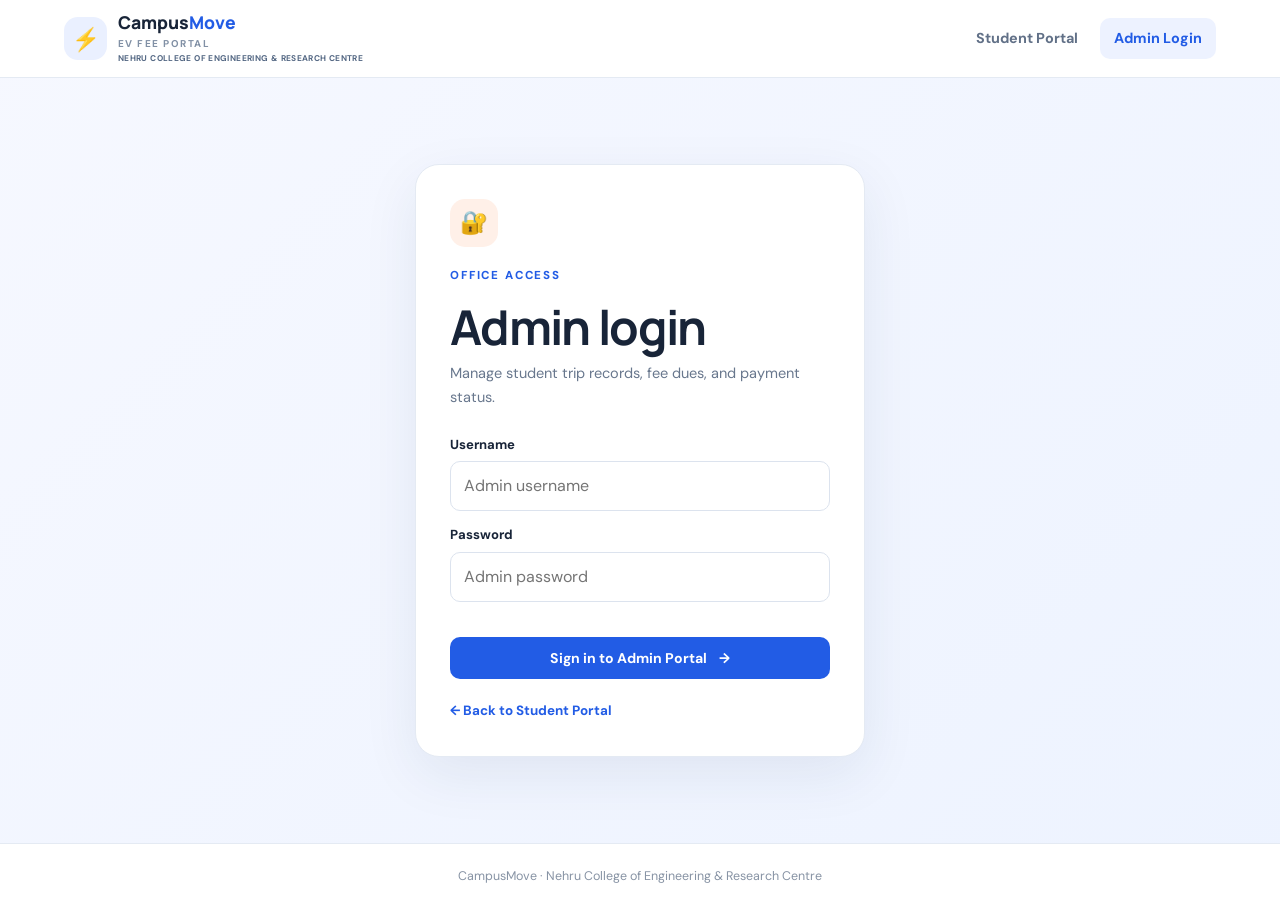
<file: admin-dashboard.html>
<!DOCTYPE html>
<html lang="en">
<head><meta charset="UTF-8"><meta name="viewport" content="width=device-width, initial-scale=1.0"><title>Admin Dashboard | CampusMove</title><link rel="stylesheet" href="style.css"></head>
<body class="admin-page">
<header class="site-header"><a class="brand" href="index.html"><span class="brand-icon">⚡</span><span>Campus<span class="brand-accent">Move</span><small>EV FEE PORTAL</small><small class="college-name-small">NEHRU COLLEGE OF ENGINEERING &amp; RESEARCH CENTRE</small></span></a><nav><a class="active" href="admin-dashboard.html">Admin Dashboard</a><a href="admin-login.html" id="adminLogout">Logout</a></nav></header>
<main class="page-wrap">
  <section class="welcome-row"><div><p class="eyebrow">OFFICE MANAGEMENT</p><h1>Admin dashboard</h1><p class="muted">Manage campus rides, charge ₹20 per completed ride, set student exit dates, and record payments.</p></div><span class="admin-tag">🔐 Admin mode</span></section>
  <div class="stats-grid">
    <article class="stat-card"><span class="stat-label">Registered students</span><strong id="adminStudentCount">0</strong><span class="stat-foot">Registered in portal</span></article>
    <article class="stat-card"><span class="stat-label">Charge per completed ride</span><strong id="adminMonthlyRate">₹20</strong><span class="stat-foot">Fixed ride charge</span></article>
    <article class="stat-card"><span class="stat-label">Total outstanding</span><strong id="adminOutstanding">₹0</strong><span class="stat-foot">Unpaid fee balance</span></article>
    <article class="stat-card"><span class="stat-label">Students with dues</span><strong id="adminPendingCount">0</strong><span class="stat-foot">Need payment update</span></article>
  </div>
  <section class="content-card">
    <div class="section-heading"><div><h2>Student fee records</h2><p class="muted">Select a student to review completed-ride charges and record payments.</p></div><button id="exportCsv" class="btn btn-outline" type="button">Export CSV</button></div>
    <div class="toolbar"><input id="studentSearch" placeholder="Search by name or student ID..." aria-label="Search students"><select id="statusFilter" aria-label="Filter by payment status"><option value="all">All statuses</option><option value="pending">Pending</option><option value="paid">Paid</option></select></div>
    <div class="table-scroll"><table><thead><tr><th>Student</th><th>Department / Semester</th><th>Completed rides</th><th>Total fee</th><th>Paid</th><th>Due</th><th>Status</th><th>Action</th></tr></thead><tbody id="adminStudentsTable"></tbody></table></div>
    <p id="adminEmpty" class="empty-state">No students registered yet. Students can create an account from the Student Portal.</p>
  </section>
  <section class="content-card"><div class="section-heading"><div><h2>Month-wise reports</h2><p class="muted">All-student monthly totals based on completed rides and payments. These are reports, not extra fees.</p></div><button id="exportMonthlyAdmin" class="btn btn-outline" type="button">Export monthly CSV</button></div><div class="toolbar"><label for="reportMonth">Select month</label><input type="month" id="reportMonth"></div><div class="stats-grid detail-stats"><article class="stat-card"><span class="stat-label">Completed rides</span><strong id="reportRideCount">0</strong></article><article class="stat-card"><span class="stat-label">Ride charges</span><strong id="reportCharges">₹0</strong></article><article class="stat-card"><span class="stat-label">Payments recorded</span><strong id="reportPayments">₹0</strong></article><article class="stat-card"><span class="stat-label">Outstanding overall</span><strong id="reportOutstanding">₹0</strong></article></div><div class="table-scroll"><table><thead><tr><th>Student ID</th><th>Student</th><th>Completed rides</th><th>Charges</th><th>Payments in month</th><th>Current outstanding</th></tr></thead><tbody id="adminMonthlyTable"></tbody></table></div></section>
  <section class="content-card"><div class="section-heading"><div><h2>Semester-wise summary</h2><p class="muted">Summary grouped by each student's registered semester; no extra semester charge.</p></div><button id="exportSemesterAdmin" class="btn btn-outline" type="button">Export semester CSV</button></div><div class="table-scroll"><table><thead><tr><th>Semester</th><th>Students</th><th>Completed rides</th><th>Total charges</th><th>Payments recorded</th><th>Outstanding</th></tr></thead><tbody id="adminSemesterTable"></tbody></table></div></section>
  <section class="content-card" id="adminStudentDetail" hidden>
    <div class="section-heading"><div><h2 id="detailTitle">Student details</h2><p id="detailSubtitle" class="muted"></p></div><button id="closeDetail" class="btn btn-outline" type="button">Close</button></div>
    <div class="stats-grid detail-stats"><article class="stat-card"><span class="stat-label">Completed rides</span><strong id="detailTrips">0</strong></article><article class="stat-card"><span class="stat-label">Total charges</span><strong id="detailCharges">₹0</strong></article><article class="stat-card"><span class="stat-label">Paid</span><strong id="detailPaid">₹0</strong></article><article class="stat-card"><span class="stat-label">Outstanding</span><strong id="detailDue">₹0</strong></article></div>
    <h3>Ride fee and exit settlement</h3><p class="muted">Fixed charge: <strong>₹20 per completed ride</strong>. Pending and cancelled rides cost ₹0. Monthly and semester reports summarize the same rides and do not add extra fees.</p><div class="payment-form"><div><label for="studentExitDate">Student exit date (optional)</label><input type="date" id="studentExitDate"></div><button class="btn btn-outline" type="button" id="saveExitDate">Save exit date</button></div><h3>Ride history — update status to calculate charges</h3><div class="table-scroll"><table><thead><tr><th>Date</th><th>Route</th><th>Status</th><th>Charge</th></tr></thead><tbody id="detailRides"></tbody></table></div><h3>Record a payment</h3><form id="paymentForm" class="payment-form"><input type="hidden" id="paymentStudentId"><div><label for="paymentAmount">Payment amount (₹)</label><input type="number" min="1" step="1" id="paymentAmount" required placeholder="Enter amount"></div><div><label for="paymentDate">Payment date</label><input type="date" id="paymentDate" required></div><button class="btn btn-primary" type="submit">Save payment</button><button class="btn btn-outline" type="button" id="markPaid">Mark fully paid</button><button class="btn btn-danger-outline" type="button" id="markPending">Mark pending</button></form>
    <p class="muted small-note">“Mark pending” removes all recorded payments for this student in this demo. Use it carefully.</p>
    <div class="table-scroll"><table><thead><tr><th>Payment date</th><th>Amount</th></tr></thead><tbody id="detailPayments"></tbody></table></div>
  </section>
</main><footer>CampusMove · Admin portal</footer><script src="app.js"></script>
</body></html>
</file>
<file: style.css>
@import url('https://fonts.googleapis.com/css2?family=DM+Sans:wght@400;500;600;700&family=Manrope:wght@400;500;600;700;800&display=swap');
:root{--ink:#182438;--muted:#68778d;--primary:#225ce5;--primary-dark:#1648c4;--line:#e4eaf3;--soft:#f5f8fc;--green:#16865d;--red:#c43d4e;--amber:#a9680c;--white:#fff;--shadow:0 18px 55px rgba(25,47,83,.08)}
*{box-sizing:border-box}body{margin:0;background:#f7f9fd;color:var(--ink);font-family:'DM Sans',sans-serif;line-height:1.5}h1,h2,h3,p{margin-top:0}h1,h2,h3{font-family:Manrope,sans-serif;letter-spacing:-.035em}h1{font-size:clamp(2rem,4vw,3rem);line-height:1.15;margin-bottom:10px}h2{font-size:1.35rem;margin-bottom:5px}h3{font-size:1.05rem;margin:24px 0 12px}a{color:var(--primary);text-decoration:none}.site-header{height:78px;background:#fff;border-bottom:1px solid var(--line);display:flex;align-items:center;justify-content:space-between;padding:0 max(5vw,22px);gap:20px}.brand{display:flex;align-items:center;gap:11px;color:var(--ink);font-family:Manrope,sans-serif;font-weight:800;font-size:1.1rem;line-height:1.05}.brand-icon{display:grid;place-items:center;background:#eaf0ff;color:var(--primary);height:43px;width:43px;border-radius:14px;font-size:1.4rem}.brand-accent{color:var(--primary)}.brand small{display:block;font:700 .62rem 'DM Sans',sans-serif;letter-spacing:.15em;color:#8190a5;margin-top:5px}.site-header nav{display:flex;align-items:center;gap:8px}.site-header nav a{padding:10px 14px;border-radius:10px;color:#617087;font-size:.9rem;font-weight:700}.site-header nav a.active,.site-header nav a:hover{background:#edf2ff;color:var(--primary)}.auth-layout{max-width:1150px;margin:60px auto;display:grid;grid-template-columns:1fr 440px;gap:70px;align-items:center;padding:0 24px}.hero-panel{padding:24px 0}.eyebrow{font-size:.72rem;font-weight:800;letter-spacing:.16em;color:var(--primary);margin-bottom:15px}.hero-panel h1{font-size:clamp(2.8rem,5vw,4.2rem)}.hero-panel h1 span{color:var(--primary)}.hero-panel>p{color:var(--muted);max-width:480px;font-size:1.05rem;line-height:1.8}.hero-stats{display:flex;gap:34px;margin-top:40px}.hero-stats div{display:grid;gap:3px}.hero-stats strong{font:800 1.4rem Manrope,sans-serif}.hero-stats span{color:var(--muted);font-size:.82rem}.auth-card,.admin-auth-card{background:#fff;border:1px solid var(--line);border-radius:24px;padding:34px;box-shadow:var(--shadow)}.card-symbol,.admin-lock{height:48px;width:48px;display:grid;place-items:center;background:#edf2ff;border-radius:15px;font-size:1.4rem;margin-bottom:20px}.auth-card h2,.admin-auth-card h1{margin-bottom:8px}.muted{color:var(--muted)}.auth-card>.muted,.admin-auth-card>.muted{font-size:.91rem;line-height:1.65;margin-bottom:24px}label{display:block;font-size:.82rem;font-weight:700;margin:14px 0 7px}input,select{font:inherit;width:100%;padding:12px 13px;border:1px solid #dce3ee;border-radius:10px;background:#fff;color:var(--ink);outline:none;min-width:0}input:focus,select:focus{border-color:#7397f5;box-shadow:0 0 0 3px #225ce51a}.form-grid{display:grid;grid-template-columns:1fr 1fr;gap:12px}.btn{display:inline-flex;justify-content:center;align-items:center;gap:12px;border:0;border-radius:10px;padding:12px 16px;font:700 .88rem 'DM Sans',sans-serif;cursor:pointer;white-space:nowrap}.btn-primary{background:var(--primary);color:#fff}.btn-primary:hover{background:var(--primary-dark)}.btn-outline{border:1px solid #d8e1ee;background:#fff;color:#34435a}.btn-outline:hover{background:#f2f5fa}.btn-danger-outline{border:1px solid #f0c8cd;background:#fff;color:var(--red)}.full{width:100%;margin-top:22px}.small-note{font-size:.77rem;color:#7c899b;margin:15px 0 0}.switch-note{font-size:.84rem;margin:20px 0 0;padding-top:17px;border-top:1px solid var(--line)}.switch-note a{font-weight:700}.admin-login-page{background:linear-gradient(135deg,#f6f8ff,#edf3ff)}.admin-auth-wrap{min-height:calc(100vh - 135px);display:grid;place-items:center;padding:42px 20px}.admin-auth-card{width:min(100%,450px)}.admin-lock{background:#fff0e8}.demo-credentials{display:grid;gap:7px;margin-top:22px;padding:15px;background:#f6f8fc;border:1px solid var(--line);border-radius:12px;font-size:.83rem}.demo-credentials strong{margin-bottom:2px}.demo-credentials code{background:#e9eef7;padding:2px 5px;border-radius:5px}.back-link{display:inline-block;font-size:.84rem;font-weight:700;margin-top:22px}.error-text{color:var(--red);font-size:.82rem;min-height:0}.page-wrap{max-width:1240px;margin:38px auto 60px;padding:0 24px}.welcome-row{display:flex;justify-content:space-between;align-items:center;gap:20px;margin-bottom:27px}.welcome-row h1{font-size:2.2rem}.welcome-row .eyebrow{margin-bottom:8px}.welcome-row .muted{margin-bottom:0}.profile-chip{display:flex;align-items:center;gap:12px;background:#fff;border:1px solid var(--line);border-radius:14px;padding:11px 16px}.profile-chip>div:last-child{display:grid;gap:2px}.profile-chip span{font-size:.78rem;color:var(--muted)}.avatar{width:42px;height:42px;display:grid;place-items:center;border-radius:50%;background:#eaf0ff;color:var(--primary);font-weight:800;font-size:1.1rem}.admin-tag{border:1px solid #d8e4ff;color:var(--primary);background:#eff4ff;border-radius:30px;padding:10px 15px;font-size:.84rem;font-weight:700}.stats-grid{display:grid;grid-template-columns:repeat(4,minmax(0,1fr));gap:16px;margin-bottom:24px}.stat-card{background:#fff;border:1px solid var(--line);border-radius:16px;padding:21px;min-width:0}.stat-label,.stat-foot{display:block;color:var(--muted);font-size:.82rem}.stat-card>strong{display:block;font:800 1.8rem Manrope,sans-serif;margin:10px 0 5px;overflow-wrap:anywhere}.stat-foot{font-size:.76rem}.status{font:800 .94rem 'DM Sans',sans-serif!important;display:inline-block!important;padding:6px 10px;border-radius:8px;width:max-content}.status-paid{background:#e5f7ef;color:var(--green)}.status-pending{background:#fff3df;color:var(--amber)}.content-card{background:#fff;border:1px solid var(--line);border-radius:17px;padding:24px;margin-bottom:22px;box-shadow:0 8px 24px #1d355508}.section-heading{display:flex;justify-content:space-between;align-items:center;gap:15px;margin-bottom:20px}.section-heading h2{margin-bottom:5px}.section-heading p{margin-bottom:0;font-size:.86rem}.trip-form{display:grid;grid-template-columns:1fr 1fr 1fr auto;gap:15px;align-items:end}.trip-form label{margin-top:0}.trip-form .btn{height:46px}.table-scroll{width:100%;overflow:auto}table{width:100%;border-collapse:collapse;white-space:nowrap}th{text-align:left;color:#7b899e;font-size:.73rem;text-transform:uppercase;letter-spacing:.06em;font-weight:800;background:#f8faff}th,td{padding:14px 13px;border-bottom:1px solid #edf0f6}td{font-size:.85rem}tbody tr:last-child td{border-bottom:0}.student-name{font-weight:800}.student-sub{display:block;color:var(--muted);font-size:.75rem;margin-top:3px}.empty-state{text-align:center;color:var(--muted);font-size:.87rem;padding:25px 10px}.empty-state:empty{display:none}.date-due-card{display:grid;grid-template-columns:1fr auto;align-items:center;gap:12px}.date-due-card h2{margin-bottom:5px}.date-due-card .muted{margin-bottom:0;font-size:.85rem}.inline-form{display:flex;gap:9px;align-items:center}.inline-form input{width:165px}.due-result{grid-column:1/-1;padding:13px 15px;background:#f4f7ff;border-radius:10px;font-weight:700;color:#2a4c9a}.demo-warning{padding:13px 16px;background:#fff8e8;border:1px solid #f5e6bf;border-radius:11px;color:#8b641e;font-size:.81rem}footer{text-align:center;padding:23px;color:#8793a4;font-size:.78rem;border-top:1px solid var(--line);background:#fff}.toolbar{display:flex;gap:12px;margin-bottom:15px}.toolbar input{max-width:360px}.toolbar select{max-width:180px}.action-btn{font:700 .8rem 'DM Sans',sans-serif;padding:8px 10px;border-radius:8px;border:1px solid #dce4f0;background:#fff;color:var(--primary);cursor:pointer}.detail-stats{margin:16px 0 22px}.payment-form{display:flex;align-items:end;flex-wrap:wrap;gap:12px}.payment-form>div{flex:1;min-width:155px}.payment-form label{margin-top:0}.payment-form .btn{height:45px}.admin-page .content-card[hidden]{display:none}.detail-stats .stat-card{padding:15px}.detail-stats .stat-card>strong{font-size:1.4rem}.detail-stats .stat-label{font-size:.75rem}
@media(max-width:900px){.auth-layout{grid-template-columns:1fr 400px;gap:25px}.hero-panel h1{font-size:2.8rem}.stats-grid{grid-template-columns:repeat(2,minmax(0,1fr))}.trip-form{grid-template-columns:1fr 1fr}.trip-form .btn{width:100%}}
@media(max-width:650px){.site-header{height:auto;min-height:72px;padding:13px 16px;align-items:flex-start}.site-header nav{gap:2px}.site-header nav a{padding:9px 8px;font-size:.76rem}.brand{font-size:.98rem}.brand-icon{height:38px;width:38px}.auth-layout{display:flex;flex-direction:column;margin:25px auto;gap:25px;padding:0 16px}.hero-panel{padding:8px 0}.hero-panel h1{font-size:2.5rem}.hero-panel>p{font-size:.93rem}.hero-stats{gap:23px;margin-top:24px}.hero-stats strong{font-size:1.15rem}.auth-card,.admin-auth-card{padding:24px;border-radius:19px}.page-wrap{margin:26px auto 40px;padding:0 14px}.welcome-row{align-items:flex-start;flex-direction:column}.welcome-row h1{font-size:1.9rem}.profile-chip{width:100%}.stats-grid{gap:10px}.stat-card{padding:15px}.stat-card>strong{font-size:1.45rem}.stat-label{font-size:.75rem}.content-card{padding:17px;margin-bottom:15px}.section-heading{align-items:flex-start;flex-direction:column}.trip-form{grid-template-columns:1fr}.trip-form .btn{height:45px}.date-due-card{grid-template-columns:1fr}.inline-form{width:100%}.inline-form input{flex:1;width:0}.due-result{grid-column:auto}.toolbar{flex-direction:column}.toolbar input,.toolbar select{max-width:none}.form-grid{gap:9px}.payment-form{align-items:stretch;flex-direction:column}.payment-form>div{width:100%}.payment-form .btn{width:100%}.detail-stats{grid-template-columns:repeat(2,minmax(0,1fr))}}

/* College logo: replace the placeholder URL in index.html with the direct image URL. */
.college-logo{display:block;width:auto;max-width:180px;height:auto;max-height:100px;object-fit:contain;margin:0 0 28px}

/* NCERC branding and trip-history tools */
.college-name-small{font-size:.52rem!important;letter-spacing:.045em!important;max-width:330px;line-height:1.3;margin-top:3px!important;color:#536783!important}.college-formal-name{display:block;font-size:.78rem;font-weight:900;letter-spacing:.08em;color:#243b63;margin-bottom:8px}.college-site-link{display:inline-block;font-size:.82rem;font-weight:700;margin-bottom:22px}.college-logo{padding:5px}.history-actions{display:flex;gap:8px;flex-wrap:wrap}.history-search{max-width:380px;margin-bottom:12px}.history-search input{width:100%}.hero-stats{flex-wrap:wrap}
@media(max-width:650px){.college-name-small{max-width:210px;font-size:.46rem!important}.history-actions{width:100%}.history-actions .btn{flex:1}.college-formal-name{font-size:.7rem}}

/* Student login and registration tabs */
.auth-tabs{display:grid;grid-template-columns:1fr 1fr;gap:6px;padding:5px;background:#f2f5fb;border-radius:12px;margin:20px 0 22px}.auth-tab{border:0;background:transparent;color:#66748a;border-radius:9px;padding:11px;font:700 .9rem 'DM Sans',sans-serif;cursor:pointer}.auth-tab.active{background:#fff;color:var(--primary);box-shadow:0 2px 8px #172b4d12}.auth-form[hidden]{display:none}.auth-form h2{margin-bottom:7px}.auth-form .muted{margin-bottom:18px}.auth-form .error-text{margin:8px 0 0}
</file>
